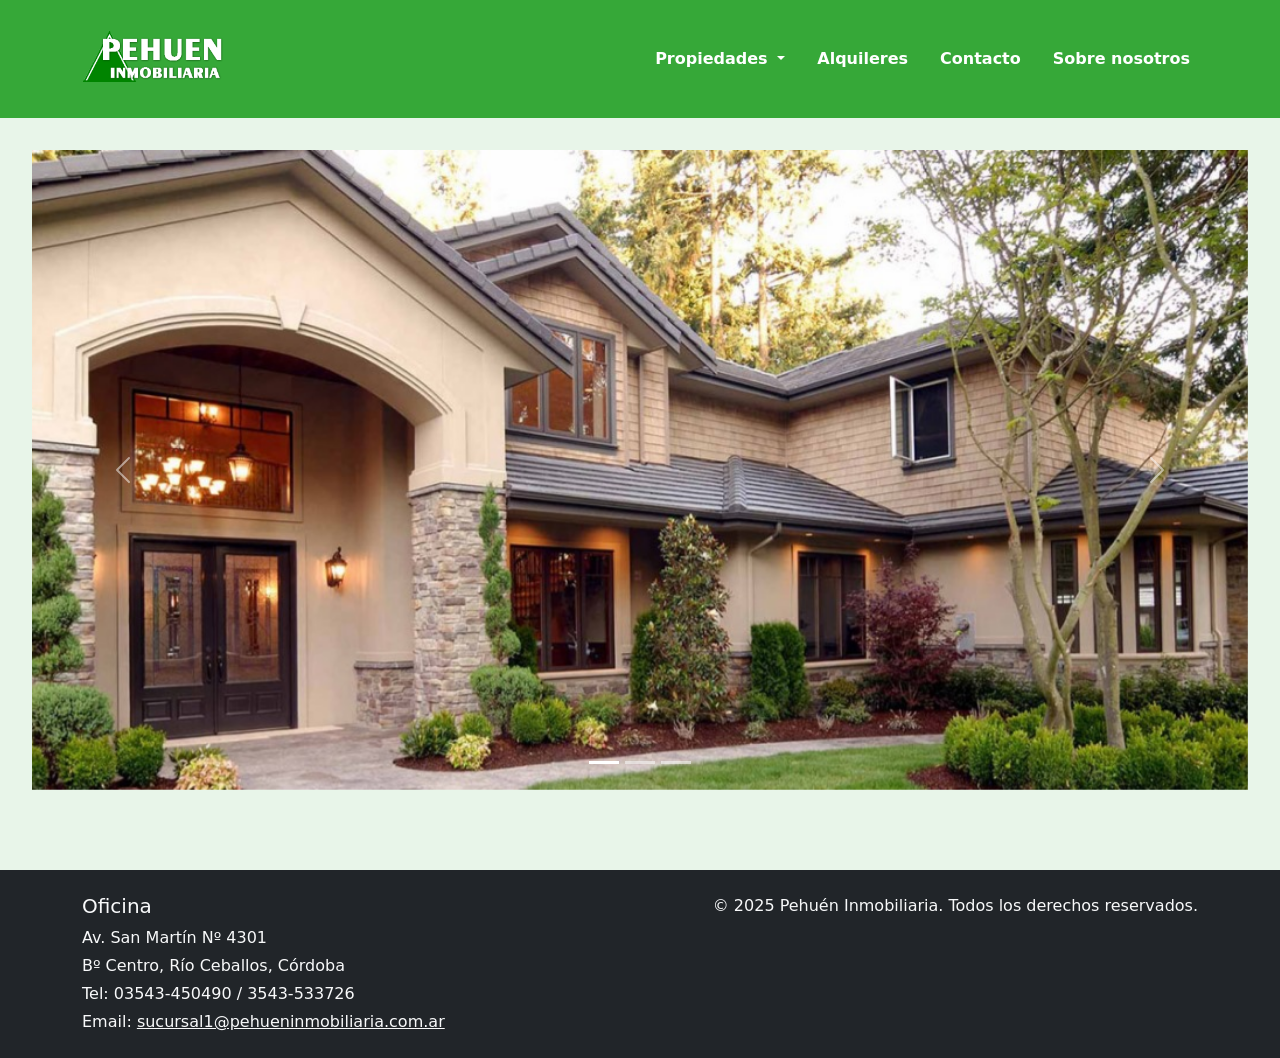
<file: Front/Index.html>
<!DOCTYPE html>
<html lang="en">
<head>
    <meta charset="UTF-8">
    <meta name="viewport" content="width=device-width, initial-scale=1.0">
    <title>Inmobiliaria - Propiedades en Venta</title>
     <link href="https://cdn.jsdelivr.net/npm/bootstrap@5.3.2/dist/css/bootstrap.min.css" rel="stylesheet">
     <link href="/Front/styles.css" rel="stylesheet">
</head>
<body>
    <nav class="navbar navbar-expand-lg" style="background-color: #36a838;">
        <div class="container py-3">
            <!-- Logo o nombre del sitio -->
            <a class="navbar-brand text-white fw-bold" href="#">
                <img src="/Front/Imagenes/logo2.png" alt="Logo" style="height: 60px; width: auto;">
            </a>

            <!-- Botón responsive -->
            <button class="navbar-toggler" type="button" data-bs-toggle="collapse" data-bs-target="#navbarNavAltMarkup"
                aria-controls="navbarNavAltMarkup" aria-expanded="false" aria-label="Toggle navigation">
                <span class="navbar-toggler-icon"></span>
            </button>

            <!-- Menú -->
            <div class="collapse navbar-collapse" id="navbarNavAltMarkup">
                <div class="navbar-nav ms-auto">
                    <!-- Dropdown Ventas -->
                    <div class="nav-item dropdown">
                        <a class="nav-link dropdown-toggle text-white fw-semibold" href="#" id="ventasDropdown"
                            role="button" data-bs-toggle="dropdown" aria-expanded="false">
                            Propiedades
                        </a>
                        <ul class="dropdown-menu custom-dropdown" aria-labelledby="ventasDropdown">
                            <li><a class="dropdown-item custom-dropdown-item" href="/Front/_ListaPropiedades.html">Ver propiedades</a></li>
                            <li><a class="dropdown-item custom-dropdown-item" href="/Front/NuevaPropiedad.html">Cargar propiedades</a></li>
                        </ul>
                    </div>

                    <!-- Otros enlaces -->
                    <a class="nav-link text-white fw-semibold ms-3" href="#">Alquileres</a>
                    <a class="nav-link text-white fw-semibold ms-3" href="#">Contacto</a>
                    <a class="nav-link text-white fw-semibold ms-3" href="#">Sobre nosotros</a>
                </div>
            </div>
        </div>
    </nav>
    <main>
        <div id="carouselExampleIndicators" class="carousel slide" data-bs-ride="carousel">
            <div class="carousel-indicators">
                <button type="button" data-bs-target="#carouselExampleIndicators" data-bs-slide-to="0" class="active"
                    aria-current="true" aria-label="Slide 1"></button>
                <button type="button" data-bs-target="#carouselExampleIndicators" data-bs-slide-to="1"
                    aria-label="Slide 2"></button>
                <button type="button" data-bs-target="#carouselExampleIndicators" data-bs-slide-to="2"
                    aria-label="Slide 3"></button>
            </div>
            <div class="carousel-inner">
                <div class="carousel-item active">
                    <img src="/Front/Imagenes/1.jpg" class="d-block w-100" alt="Casa 1">
                </div>
                <div class="carousel-item">
                    <img src="/Front/Imagenes/2.jpg" class="d-block w-100" alt="Casa 2">
                </div>
                <div class="carousel-item">
                    <img src="/Front/Imagenes/3.jpg" class="d-block w-100" alt="Casa 3">
                </div>
            </div>
            <button class="carousel-control-prev" type="button" data-bs-target="#carouselExampleIndicators"
                data-bs-slide="prev">
                <span class="carousel-control-prev-icon" aria-hidden="true"></span>
            </button>
            <button class="carousel-control-next" type="button" data-bs-target="#carouselExampleIndicators"
                data-bs-slide="next">
                <span class="carousel-control-next-icon" aria-hidden="true"></span>
            </button>
        </div>
    </main>
    
    <!-- Footer -->
    <footer class="bg-dark text-light py-4 mt-5">
        <div class="container">
            <div class="row">
                <div class="col-md-6">
                    <h5>Oficina</h5>
                    <p class="mb-1">Av. San Martín Nº 4301</p>
                    <p class="mb-1">Bº Centro, Río Ceballos, Córdoba</p>
                    <p class="mb-1">Tel: 03543-450490 / 3543-533726</p>
                    <p class="mb-0">Email: <a href="mailto:sucursal1@pehueninmobiliaria.com.ar"
                            class="text-light">sucursal1@pehueninmobiliaria.com.ar</a></p>
                </div>
                <div class="col-md-6 text-md-end mt-3 mt-md-0">
                    <p class="mb-0">&copy; 2025 Pehuén Inmobiliaria. Todos los derechos reservados.</p>
                </div>
            </div>
        </div>
    </footer>

    <script src="https://cdn.jsdelivr.net/npm/bootstrap@5.3.2/dist/js/bootstrap.bundle.min.js"></script>
    
</body>
</html>
</file>
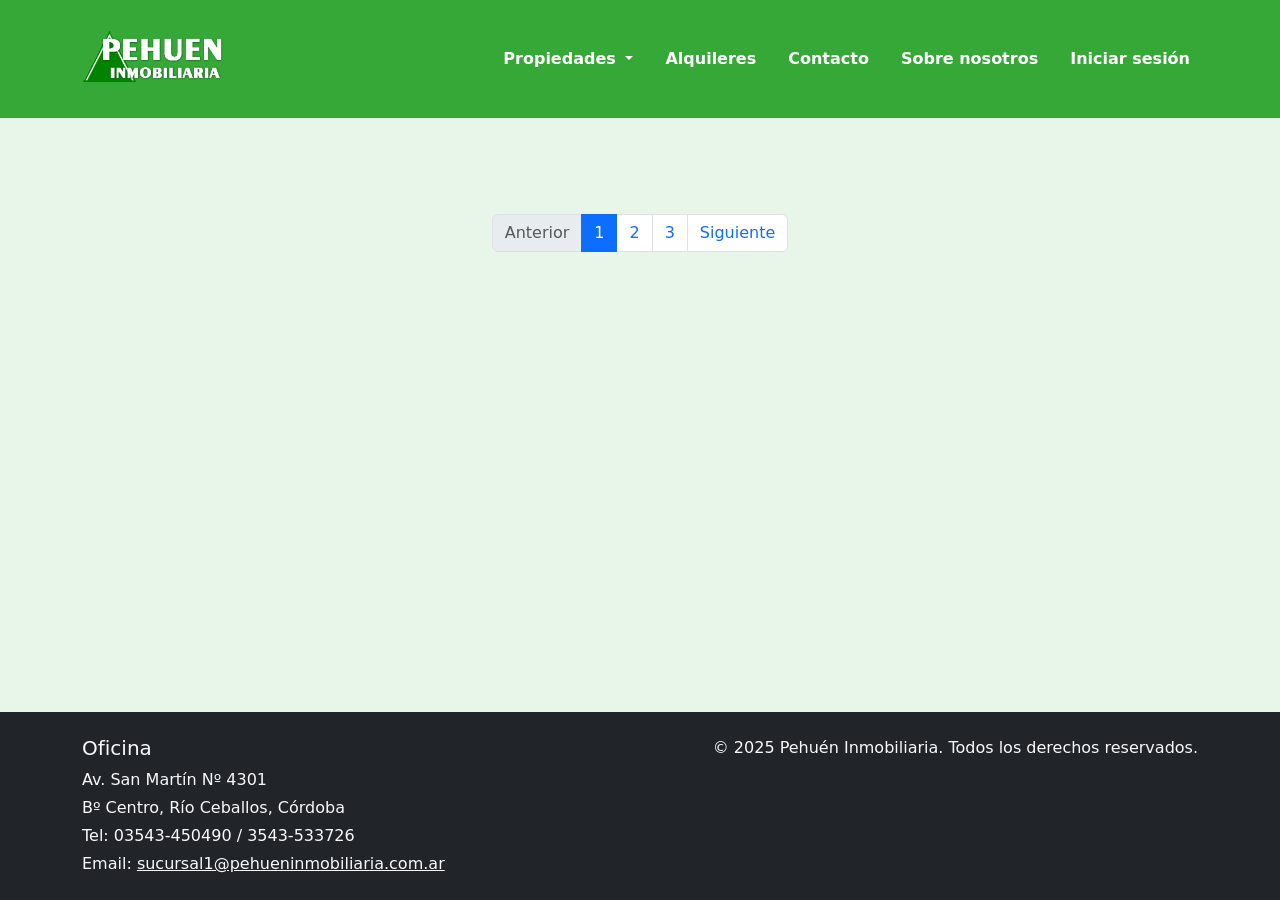
<file: Front/_ListaPropiedades.html>
<!DOCTYPE html>
<html lang="es">

<head>
    <meta charset="UTF-8">
    <meta name="viewport" content="width=device-width, initial-scale=1.0">
    <title>Listado de Propiedades</title>

    <script type="text/javascript" src="/Front/js.js"></script>
    <script src="https://code.jquery.com/jquery-3.6.0.min.js"></script>

    <link href="https://cdn.jsdelivr.net/npm/bootstrap@5.3.2/dist/css/bootstrap.min.css" rel="stylesheet">
    <link href="/Front/styles.css" rel="stylesheet">
    <link rel="stylesheet" href="https://cdn.jsdelivr.net/npm/bootstrap-icons@1.10.5/font/bootstrap-icons.css">
</head>

<body style="background-color: #e8f5e9;">
    <!-- NAVBAR -->
    <nav class="navbar navbar-expand-lg" style="background-color: #36a838;">
        <div class="container py-3">
            <a class="navbar-brand text-white fw-bold" href="/Front/Index.html">
                <img src="/Front/Imagenes/logo2.png" alt="Logo" style="height: 60px; width: auto;">
            </a>
            <button class="navbar-toggler" type="button" data-bs-toggle="collapse" data-bs-target="#navbarNavAltMarkup">
                <span class="navbar-toggler-icon"></span>
            </button>
            <div class="collapse navbar-collapse" id="navbarNavAltMarkup">
                <div class="navbar-nav ms-auto">
                    <div class="nav-item dropdown">
                        <a class="nav-link dropdown-toggle text-white fw-semibold" href="#" role="button"
                            data-bs-toggle="dropdown">
                            Propiedades
                        </a>
                        <ul class="dropdown-menu custom-dropdown">
                            <li><a class="dropdown-item custom-dropdown-item" href="/Front/_ListaPropiedades.html">Ver
                                    propiedades</a></li>
                            <li><a class="dropdown-item custom-dropdown-item" href="/Front/NuevaPropiedad.html">Cargar
                                    propiedades</a></li>
                        </ul>
                    </div>
                    <a class="nav-link text-white fw-semibold ms-3" href="#">Alquileres</a>
                    <a class="nav-link text-white fw-semibold ms-3" href="#">Contacto</a>
                    <a class="nav-link text-white fw-semibold ms-3" href="#">Sobre nosotros</a>
                    <a class="nav-link text-white fw-semibold ms-3" href="/Front/login.html">Iniciar sesión</a>
                </div>
            </div>
        </div>
    </nav>

    <!-- CONTENIDO PRINCIPAL -->
    <div class="container my-5">
        <div id="contenedor-cards" class="w-100"></div>
    </div>

    <!-- PAGINACIÓN -->
    <nav aria-label="Paginación de propiedades">
        <ul class="pagination justify-content-center">
            <li class="page-item disabled"><a class="page-link">Anterior</a></li>
            <li class="page-item active"><a class="page-link" href="#">1</a></li>
            <li class="page-item"><a class="page-link" href="#">2</a></li>
            <li class="page-item"><a class="page-link" href="#">3</a></li>
            <li class="page-item"><a class="page-link" href="#">Siguiente</a></li>
        </ul>
    </nav>
    <main>
        <div class="modal fade" id="modalPropietario" tabindex="-1" aria-labelledby="modalPropietarioLabel"
            aria-hidden="true">
            <div class="modal-dialog modal-lg">
                <div class="modal-content">
                    <div class="modal-header bg-success text-white">
                        <h5 class="modal-title" id="modalPropietarioLabel">Datos del Propietario</h5>
                        <button type="button" class="btn-close btn-close-white" data-bs-dismiss="modal"
                            aria-label="Cerrar"></button>
                    </div>
                    <div class="modal-body">
                        <div id="contenidoPropietario">
                            <!-- contenido dinámico -->
                        </div>
                    </div>
                </div>
            </div>
        </div>
        <div class="modal fade" id="modalYaVendida" tabindex="-1" aria-labelledby="modalYaVendidaLabel"
            aria-hidden="true">
            <div class="modal-dialog modal-dialog-centered">
                <div class="modal-content text-center">
                    <div class="modal-header" style="background-color: #36a838;">
                        <h5 class="modal-title text-white" id="modalYaVendidaLabel">Propiedad Vendida</h5>
                        <button type="button" class="btn-close" data-bs-dismiss="modal" aria-label="Cerrar"></button>
                    </div>
                    <div class="modal-body">
                        Esta propiedad ya fue vendida.<br>¿Desea imprimir nuevamente el boleto de compra-venta?
                    </div>
                    <div class="modal-footer justify-content-center">
                        <button class="btn btn-secondary" data-bs-dismiss="modal"
                            onclick="redirigirListado()">No</button>
                        <button type="button" class="btn btn-success" onclick="reimprimirComprobante()">Imprimir Comprobante</button>
                    </div>
                </div>
            </div>
        </div>
    </main>
    <!-- Footer -->
    <footer class="bg-dark text-light py-4 mt-5">
        <div class="container">
            <div class="row">
                <div class="col-md-6">
                    <h5>Oficina</h5>
                    <p class="mb-1">Av. San Martín Nº 4301</p>
                    <p class="mb-1">Bº Centro, Río Ceballos, Córdoba</p>
                    <p class="mb-1">Tel: 03543-450490 / 3543-533726</p>
                    <p class="mb-0">Email: <a href="mailto:sucursal1@pehueninmobiliaria.com.ar"
                            class="text-light">sucursal1@pehueninmobiliaria.com.ar</a></p>
                </div>
                <div class="col-md-6 text-md-end mt-3 mt-md-0">
                    <p class="mb-0">&copy; 2025 Pehuén Inmobiliaria. Todos los derechos reservados.</p>
                </div>
            </div>
        </div>
    </footer>


    <!-- SCRIPTS -->
    <script>
        $(document).ready(function () {
            dibujarPropiedades();
            // Aplica estilo si estado es VENDIDA
            $('.card').each(function () {
                const estado = $(this).find('.estado-card').text().trim().toUpperCase();
                if (estado === 'VENDIDA') {
                    $(this).find('.precio-lista').css('text-decoration', 'line-through');
                    $(this).find('.precio-lista').addClass('text-muted');
                }
            });
        });
    </script>

    <!-- BOOTSTRAP JS -->
    <script src="https://cdn.jsdelivr.net/npm/bootstrap@5.3.2/dist/js/bootstrap.bundle.min.js"></script>
</body>

</html>
</file>
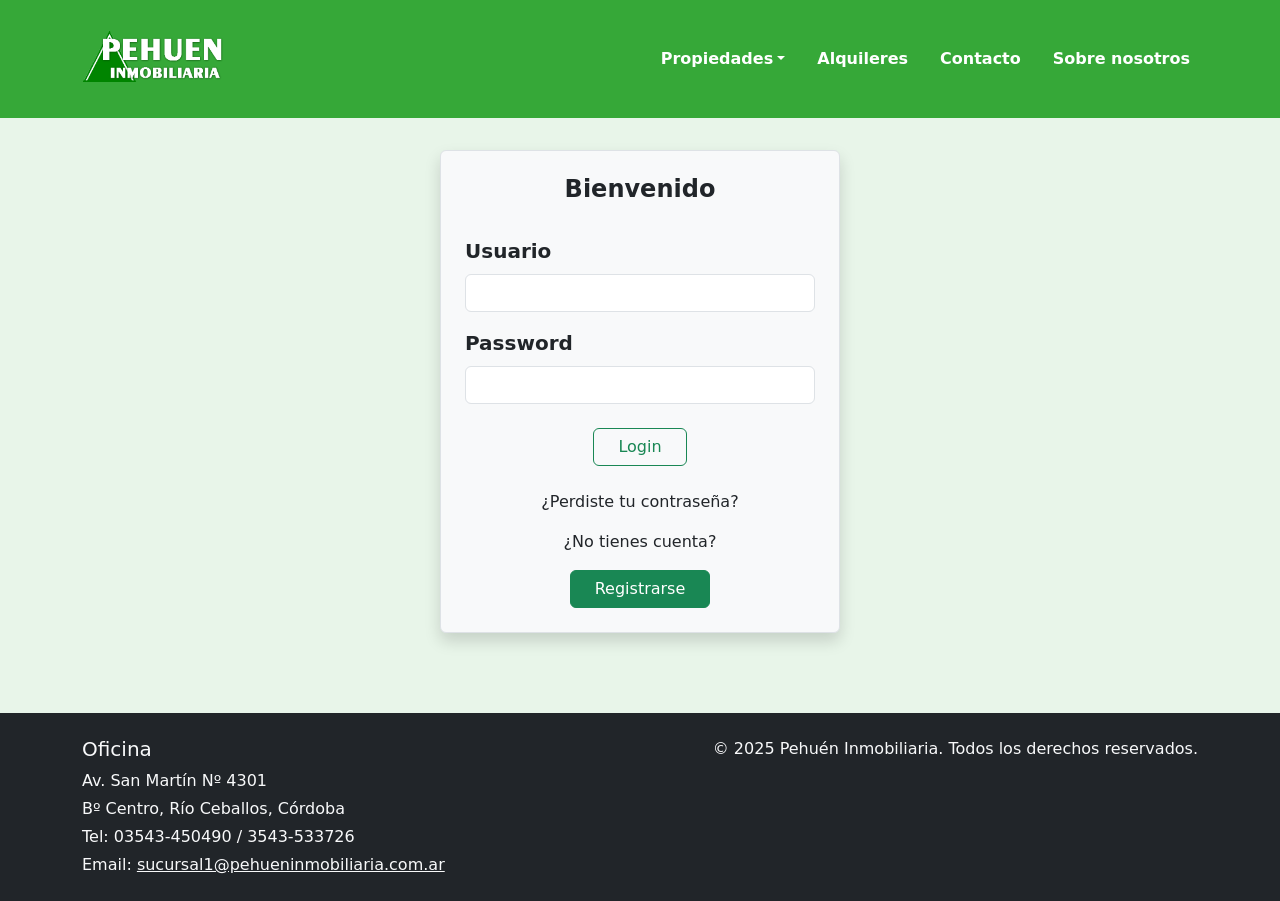
<file: Front/login.html>
<!DOCTYPE html>
<html lang="en">

<head>
    <meta charset="UTF-8" />
    <meta name="viewport" content="width=device-width, initial-scale=1.0" />
    <title>Login</title>
    <script src="https://code.jquery.com/jquery-3.6.0.min.js"></script>
    <link href="https://cdn.jsdelivr.net/npm/bootstrap@5.3.2/dist/css/bootstrap.min.css" rel="stylesheet" />
    <link href="/Front/styles.css" rel="stylesheet" />
</head>

<body>
    <!-- NAVBAR -->
    <nav class="navbar navbar-expand-lg" style="background-color: #36a838;">
        <div class="container py-3">
            <a class="navbar-brand text-white fw-bold" href="/Front/Index.html">
                <img src="/Front/Imagenes/logo2.png" alt="Logo" style="height: 60px; width: auto;" />
            </a>
            <button class="navbar-toggler" type="button" data-bs-toggle="collapse" data-bs-target="#navbarNavAltMarkup">
                <span class="navbar-toggler-icon"></span>
            </button>
            <div class="collapse navbar-collapse" id="navbarNavAltMarkup">
                <div class="navbar-nav ms-auto">
                    <div class="nav-item dropdown">
                        <a class="nav-link dropdown-toggle text-white fw-semibold" href="#" role="button" data-bs-toggle="dropdown">Propiedades</a>
                        <ul class="dropdown-menu custom-dropdown">
                            <li><a class="dropdown-item custom-dropdown-item" href="/Front/_ListaPropiedades.html">Ver propiedades</a></li>
                            <li><a class="dropdown-item custom-dropdown-item" href="/Front/NuevaPropiedad.html">Cargar propiedades</a></li>
                        </ul>
                    </div>
                    <a class="nav-link text-white fw-semibold ms-3" href="#">Alquileres</a>
                    <a class="nav-link text-white fw-semibold ms-3" href="#">Contacto</a>
                    <a class="nav-link text-white fw-semibold ms-3" href="#">Sobre nosotros</a>
                </div>
            </div>
        </div>
    </nav>

    <!-- CONTENIDO -->
    <main>
        <form class="formulario-pequeno border p-4 bg-light shadow rounded" method="post">
            <h4 class="text-center text-dark"><b>Bienvenido</b></h4><br />
            <div class="mb-3">
                <label for="Usuario" class="form-label"><b>Usuario</b></label>
                <input type="text" class="form-control" id="Usuario" name="Usuario" required />
            </div>
            <div class="mb-3">
                <label for="password" class="form-label"><b>Password</b></label>
                <input type="password" class="form-control" id="password" name="password" required />
            </div>
            <div class="mt-4 text-center d-flex justify-content-center gap-2">
                <button type="submit" class="btn btn-outline-success px-4">Login</button>
            </div>
            <div class="text-center login-footer mt-4">
                <p>¿Perdiste tu contraseña?</p>
                <p>¿No tienes cuenta?</p>
                <a class="btn btn-success px-4" href="/Front/registrar_usuario.html">Registrarse</a>
            </div>
        </form>
    </main>

    <!-- FOOTER -->
    <footer class="bg-dark text-light py-4 mt-5">
        <div class="container">
            <div class="row">
                <div class="col-md-6">
                    <h5>Oficina</h5>
                    <p class="mb-1">Av. San Martín Nº 4301</p>
                    <p class="mb-1">Bº Centro, Río Ceballos, Córdoba</p>
                    <p class="mb-1">Tel: 03543-450490 / 3543-533726</p>
                    <p class="mb-0">Email: <a href="mailto:sucursal1@pehueninmobiliaria.com.ar" class="text-light">sucursal1@pehueninmobiliaria.com.ar</a></p>
                </div>
                <div class="col-md-6 text-md-end mt-3 mt-md-0">
                    <p class="mb-0">&copy; 2025 Pehuén Inmobiliaria. Todos los derechos reservados.</p>
                </div>
            </div>
        </div>
    </footer>
    
    <script src="https://cdn.jsdelivr.net/npm/bootstrap@5.3.2/dist/js/bootstrap.bundle.min.js"></script>
</body>

</html>
</file>
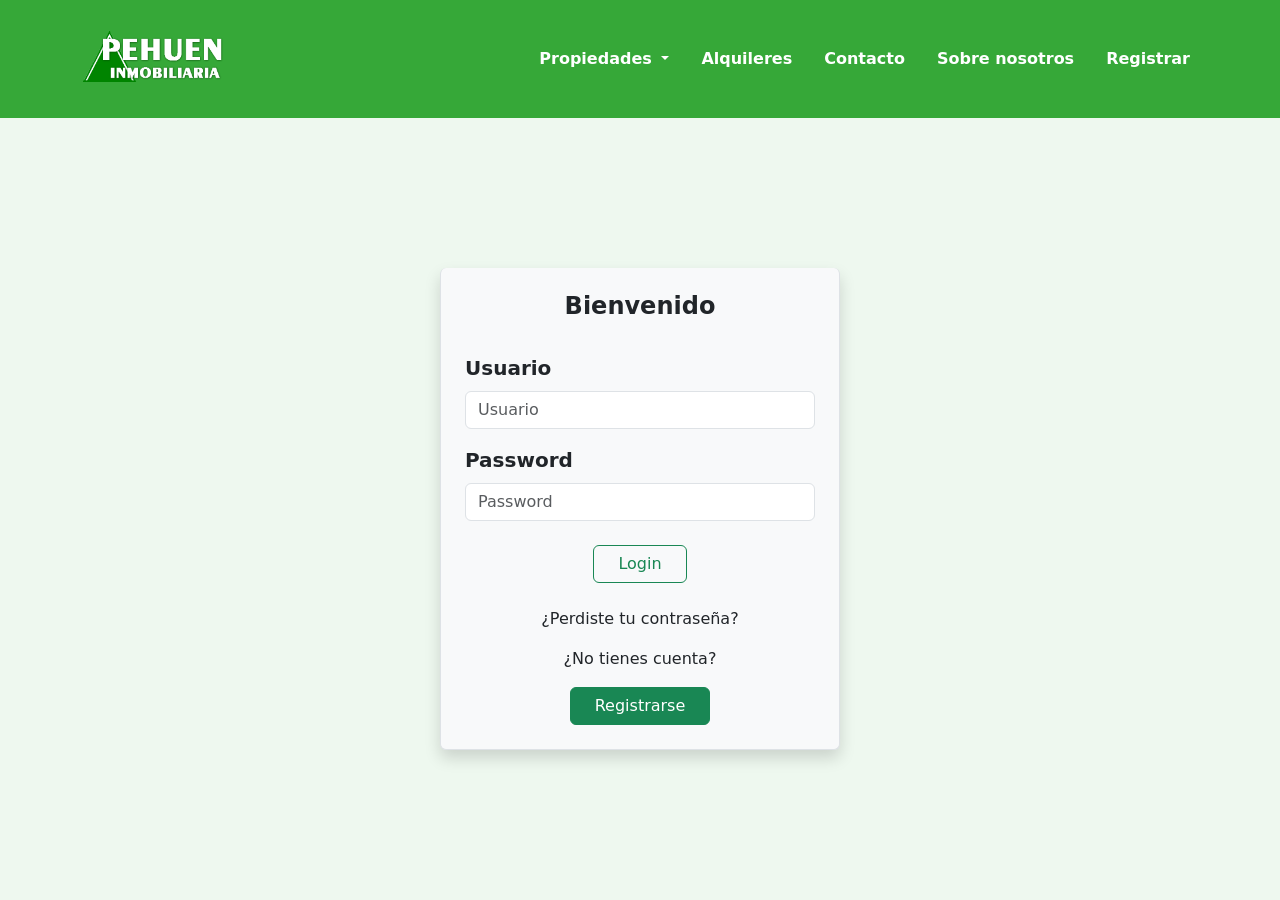
<file: Front/Nuevo_Usuario.html>
<!DOCTYPE html>
<html lang="es">

<head>
  <meta charset="UTF-8" />
  <meta name="viewport" content="width=device-width, initial-scale=1.0" />
  <title>Registrar Usuario</title>
  <link href="https://cdn.jsdelivr.net/npm/bootstrap@5.3.2/dist/css/bootstrap.min.css" rel="stylesheet" />
  <link rel="stylesheet" href="styles.css" />
</head>

<body style="background-color: #eef8ef;">
  
   <nav class="navbar navbar-expand-lg" style="background-color: #36a838;">
        <div class="container py-3">
            <!-- Logo o nombre del sitio -->
            <a class="navbar-brand text-white fw-bold" href="#">
                <img src="/Front/Imagenes/logo2.png" alt="Logo" style="height: 60px; width: auto;">
            </a>

            <!-- Botón responsive -->
            <button class="navbar-toggler" type="button" data-bs-toggle="collapse" data-bs-target="#navbarNavAltMarkup"
                aria-controls="navbarNavAltMarkup" aria-expanded="false" aria-label="Toggle navigation">
                <span class="navbar-toggler-icon"></span>
            </button>

            <!-- Menú -->
            <div class="collapse navbar-collapse" id="navbarNavAltMarkup">
                <div class="navbar-nav ms-auto">
                    <!-- Dropdown Ventas -->
                    <div class="nav-item dropdown">
                        <a class="nav-link dropdown-toggle text-white fw-semibold" href="#" id="ventasDropdown"
                            role="button" data-bs-toggle="dropdown" aria-expanded="false">
                            Propiedades
                        </a>
                        <ul class="dropdown-menu custom-dropdown" aria-labelledby="ventasDropdown">
                            <li><a class="dropdown-item custom-dropdown-item" href="/Front/_ListaPropiedades.html">Ver propiedades</a></li>
                            <li><a class="dropdown-item custom-dropdown-item" href="/Front/NuevaPropiedad.html">Cargar propiedades</a></li>
                        </ul>
                    </div>

                    <!-- Otros enlaces -->
                    <a class="nav-link text-white fw-semibold ms-3" href="#">Alquileres</a>
                    <a class="nav-link text-white fw-semibold ms-3" href="#">Contacto</a>
                    <a class="nav-link text-white fw-semibold ms-3" href="#">Sobre nosotros</a>
                    <a class="nav-link text-white fw-semibold ms-3" href="/Front/Nuevo_Usuario.html">Registrar</a>
                </div>
            </div>
        </div>
    </nav>
    <main>


  <!-- Formulario con pestañas -->
  <div class="container d-flex justify-content-center align-items-center" style="min-height: 63vh;">
    <form class="formulario-pequeno tab-content border border-top-0 p-4 bg-light shadow rounded" action="#"
      method="post">
      <h4 class="text-center text-dark"><b>Bienvenido</b></h4><br />
      <div class="tab-pane fade show active" id="login" role="tabpanel" aria-labelledby="login-tab">
        <div class="mb-3">
          <label for="Usuario" class="form-label form-label-personalizada"><b>Usuario</b></label>
          <input type="text" placeholder="Usuario" class="form-control form-input" id="Usuario" name="Usuario"
            required />
        </div>
        <div class="mb-3">
          <label for="password" class="form-label form-label-personalizada"><b>Password</b></label>
          <input type="password" placeholder="Password" class="form-control form-input" id="password" name="password"
            required />
        </div>

        <div class="mt-4 text-center d-flex justify-content-center gap-2">
          <button type="button" class="btn btn-outline-success px-4">Login</button>
        </div>

        <div class="text-center login-footer mt-4">
          <p>¿Perdiste tu contraseña?</p>
          <p>¿No tienes cuenta?</p>
          <button type="submit" class="btn btn-success px-4">Registrarse</button>

        </div>
      </div>
    </form>
  </div>

  <script src="https://cdn.jsdelivr.net/npm/bootstrap@5.3.2/dist/js/bootstrap.bundle.min.js"></script>
</body>

</html>
</file>
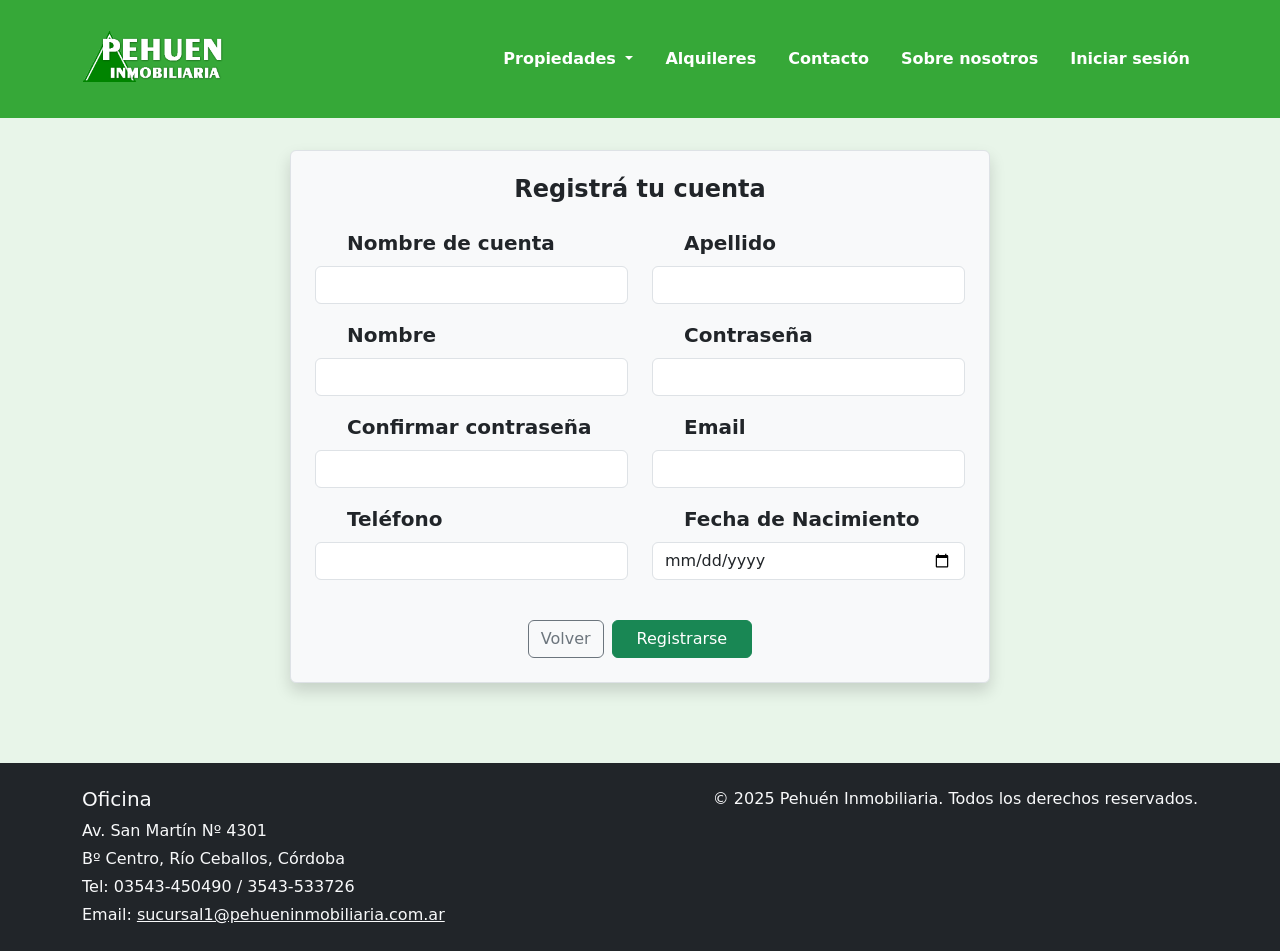
<file: Front/registrar_usuario.html>
<!DOCTYPE html>
<html lang="en">

<head>
    <meta charset="UTF-8">
    <meta name="viewport" content="width=device-width, initial-scale=1.0">
    <title>Registro usuario</title>
    <script src="https://code.jquery.com/jquery-3.6.0.min.js"></script>
    <link href="https://cdn.jsdelivr.net/npm/bootstrap@5.3.2/dist/css/bootstrap.min.css" rel="stylesheet">
    <link href="/Front/styles.css" rel="stylesheet">
</head>

<body>
    <nav class="navbar navbar-expand-lg" style="background-color: #36a838;">
        <div class="container py-3">
            <!-- Logo o nombre del sitio -->
            <a class="navbar-brand text-white fw-bold" href="/Front/Index.html">
                <img src="/Front/Imagenes/logo2.png" alt="Logo" style="height: 60px; width: auto;">
            </a>

            <!-- Botón responsive -->
            <button class="navbar-toggler" type="button" data-bs-toggle="collapse" data-bs-target="#navbarNavAltMarkup"
                aria-controls="navbarNavAltMarkup" aria-expanded="false" aria-label="Toggle navigation">
                <span class="navbar-toggler-icon"></span>
            </button>

            <!-- Menú -->
            <div class="collapse navbar-collapse" id="navbarNavAltMarkup">
                <div class="navbar-nav ms-auto">
                    <!-- Dropdown Ventas -->
                    <div class="nav-item dropdown">
                        <a class="nav-link dropdown-toggle text-white fw-semibold" href="#" id="ventasDropdown"
                            role="button" data-bs-toggle="dropdown" aria-expanded="false">
                            Propiedades
                        </a>
                        <ul class="dropdown-menu custom-dropdown" aria-labelledby="ventasDropdown">
                            <li><a class="dropdown-item custom-dropdown-item" href="/Front/_ListaPropiedades.html">Ver
                                    propiedades</a></li>
                            <li><a class="dropdown-item custom-dropdown-item" href="/Front/NuevaPropiedad.html">Cargar
                                    propiedades</a></li>
                        </ul>
                    </div>

                    <!-- Otros enlaces -->
                    <a class="nav-link text-white fw-semibold ms-3" href="#">Alquileres</a>
                    <a class="nav-link text-white fw-semibold ms-3" href="#">Contacto</a>
                    <a class="nav-link text-white fw-semibold ms-3" href="#">Sobre nosotros</a>
                    <a class="nav-link text-white fw-semibold ms-3" href="/Front/login.html">Iniciar sesión</a>
                </div>
            </div>
        </div>
    </nav>
    <main>
    <form class="formulario-pequeno border p-4 bg-light shadow rounded w-100" style="max-width: 700px;" method="post">
        <h4 class="text-center text-dark mb-4"><b>Registrá tu cuenta</b></h4>

        <div class="row">
            <div class="col-md-6 mb-3">
                <label for="nombreCuenta" class="form-label"><b>Nombre de cuenta</b></label>
                <input type="text" class="form-control" id="nuevoUsuario" required />
            </div>
            <div class="col-md-6 mb-3">
                <label for="Apellido" class="form-label"><b>Apellido</b></label>
                <input type="text" class="form-control" id="NuevoApellido" required />
            </div>
            <div class="col-md-6 mb-3">
                <label for="Nombre" class="form-label"><b>Nombre</b></label>
                <input type="text" class="form-control" id="NuevoNombre" required />
            </div>
            <div class="col-md-6 mb-3">
                <label for="Password" class="form-label"><b>Contraseña</b></label>
                <input type="password" class="form-control" id="NuevoPassword" required />
            </div>
            <div class="col-md-6 mb-3">
                <label for="confirmarPassword" class="form-label"><b>Confirmar contraseña</b></label>
                <input type="password" class="form-control" id="ConfirmarPassword" required />
            </div>
            <div class="col-md-6 mb-3">
                <label for="email" class="form-label"><b>Email</b></label>
                <input type="email" class="form-control" id="email" required />
            </div>
            <div class="col-md-6 mb-3">
                <label for="telefono" class="form-label"><b>Teléfono</b></label>
                <input type="text" class="form-control" id="telefono" required />
            </div>
            <div class="col-md-6 mb-3">
                <label for="NuevoFecha_Nacimiento" class="form-label"><b>Fecha de Nacimiento</b></label>
                <input type="date" class="form-control" id="NuevoFecha_Nacimiento" required />
            </div>
        </div>

        <div class="text-center d-flex justify-content-center gap-2 mt-4">
            <a href="/Front/login.html" class="btn btn-outline-secondary">Volver</a>
            <button type="submit" class="btn btn-success px-4">Registrarse</button>
        </div>
    </form>
</main>

    <!-- Footer -->
    <footer class="bg-dark text-light py-4 mt-5">
        <div class="container">
            <div class="row">
                <div class="col-md-6">
                    <h5>Oficina</h5>
                    <p class="mb-1">Av. San Martín Nº 4301</p>
                    <p class="mb-1">Bº Centro, Río Ceballos, Córdoba</p>
                    <p class="mb-1">Tel: 03543-450490 / 3543-533726</p>
                    <p class="mb-0">Email: <a href="mailto:sucursal1@pehueninmobiliaria.com.ar"
                            class="text-light">sucursal1@pehueninmobiliaria.com.ar</a></p>
                </div>
                <div class="col-md-6 text-md-end mt-3 mt-md-0">
                    <p class="mb-0">&copy; 2025 Pehuén Inmobiliaria. Todos los derechos reservados.</p>
                </div>
            </div>
        </div>
    </footer>

    <script src="https://cdn.jsdelivr.net/npm/bootstrap@5.3.2/dist/js/bootstrap.bundle.min.js"></script>
</body>

</html>
</file>
<file: Front/styles.css>
/* ============================================================
   ESTILOS GENERALES
============================================================ */
html, body {
    height: 100%;
    margin: 0;
}

body {
    background-color: #e8f5e9;
    display: flex;
    flex-direction: column;
}

main {
    flex: 1;
    display: flex;
    align-items: center;
    justify-content: center;
    padding: 2rem;
}

#propietario h5{
    font-size: 2rem;
    font-weight: bolder;
}

#propiedad h5{
    font-size: 30px;
    font-weight: bolder;
}

#venta h5{
    font-size: 30px;
    font-weight: bolder;
}

.form-label{
    font-weight:500;
    font-size: 20px;
}

/* ============================================================
   NAVBAR - DROPDOWN PERSONALIZADO
============================================================ */
.custom-dropdown {
    background-color: #43a047;
    border: 1px solid black;
    min-width: 180px;
}

.custom-dropdown-item {
    color: white;
    border-bottom: 1px solid black;
}

.custom-dropdown-item:last-child {
    border-bottom: none;
}

.custom-dropdown-item:hover {
    background-color: #2e8d30;
}

/* ============================================================
   CARRUSEL (INDEX)
============================================================ */
#carouselExampleIndicators {
    height: 100% !important;
    width: 100%;
}

.carousel-inner,
.carousel-item,
.carousel-item img {
    height: 40rem !important;
    width: 100%;
    object-fit: cover;
}

/* ============================================================
   VISTA LOGIN Y REGISTRO
============================================================ */
.formulario-pequeno {
    width: 100%;
    max-width: 400px;
    margin: 0 auto;
}

/* ============================================================
   TARJETAS DE PROPIEDADES
============================================================ */
.property-card {
    display: block;
    align-items: center;
    padding: 1rem;
    margin-bottom: 1rem;
    border: 1px solid #208823;
    border-radius: 8px;
    background-color: #c8e6c9;
}

.property-image {
    width: 150px;
    height: 100px;
    object-fit: cover;
    border-radius: 5px;
}

.property-description {
    flex: 1;
    padding: 0 1rem;
}

.property-price {
    font-weight: bold;
    font-size: 1.2rem;
    white-space: nowrap;
}

/* ============================================================
   VISTA NUEVA PROPIEDAD / NUEVA VENTA
============================================================ */
#btnNuevaPropiedad {
    background-color: #43a047;
    color: #fff;
    font-weight: bold;
}

.row label {
    margin-left: 2rem;
}

.card-propiedad {
    display: flex;
    align-items: center;
    justify-content: space-between;
    padding: 1rem;
    height: 150px;
    background-color: white;
    border-radius: 10px;
    box-shadow: 0 2px 6px rgba(0, 0, 0, 0.1);
    margin-bottom: 1rem;
}

.card-propiedad img {
    height: 100%;
    width: auto;
    max-width: 200px;
    object-fit: cover;
    border-radius: 5px;
}

.card-detalle {
    flex: 1;
    padding: 0 1rem;
    font-size: 0.9rem;
}

.card-descripcion {
    flex: 2;
    padding: 0 1rem;
}

.card-precio {
    display: flex;
    flex-direction: column;
    align-items: flex-end;
    justify-content: space-between;
    height: 100%;
}

input.error, select.error {
    border: 1px solid red;
}

.invalid-feedback {
    display: none;
    color: red;
    font-size: 0.875rem;
}
input.error ~ .invalid-feedback,
select.error ~ .invalid-feedback {
    display: block;
}
propiedad-tab
#propietario-tab{
    font-size: 20px;
    font-weight: 500;
}

#propiedad-tab{
    font-size: 20px;
    font-weight: 500;
}
#venta-tab{
    font-size: 20px;
    font-weight: 500;
}
#cobro-tab{
    font-size: 20px;
    font-weight: 500;
}
</file>
